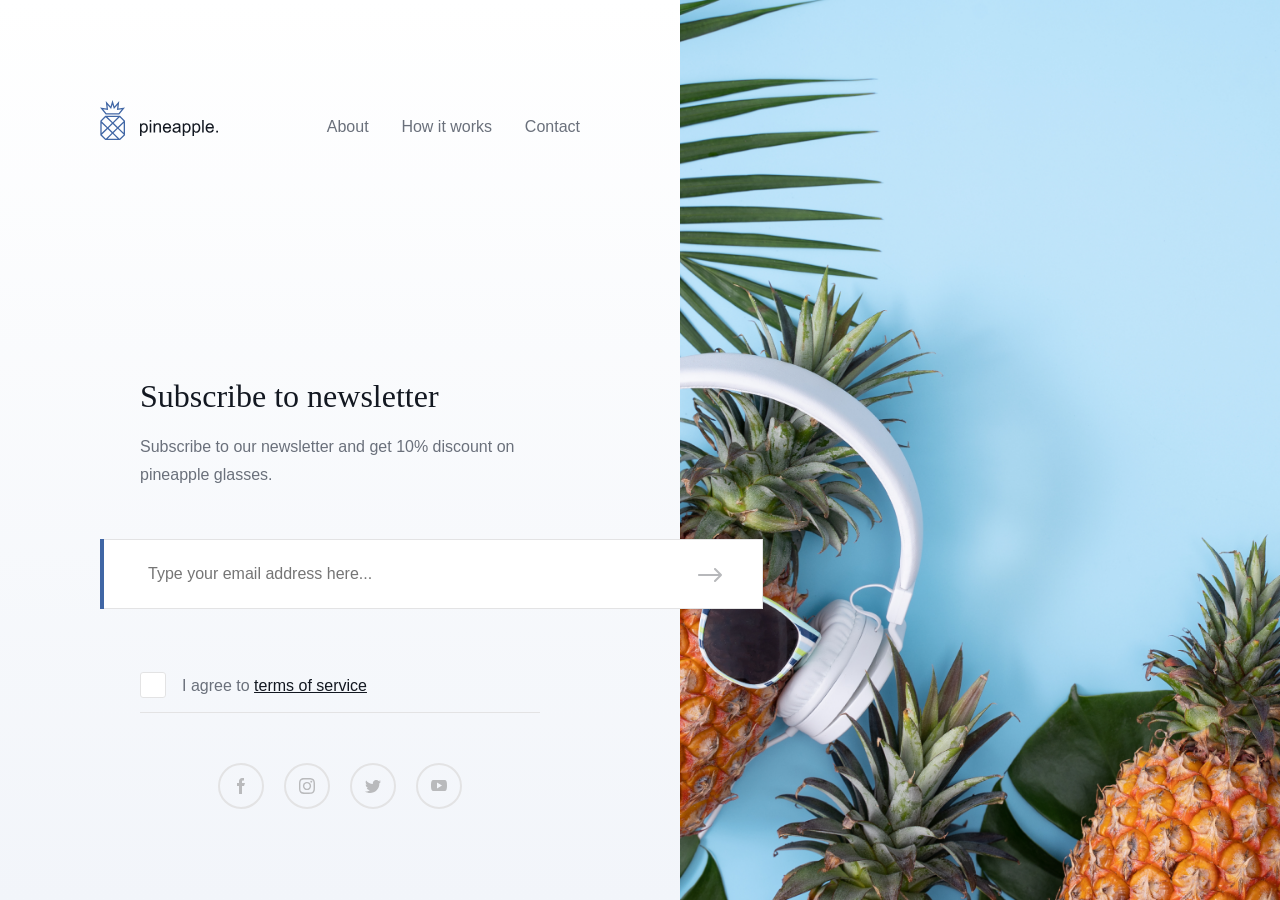
<file: Form-validation-javascript-only/index.html>
<!DOCTYPE html>
<html lang="en">
<head>
    <meta charset="UTF-8">
    <meta content="width=device-width, initial-scale=1.0" name="viewport">
    <title>Subscribe</title>
    <link href="custom.css" rel="stylesheet">
</head>
<body>
<div id="container">
    <div id="main-app-frame">
        <div id="main-app">

            <div id="topbar-container">
                <div id="topbar">

                    <div id="logo-wrapper">

                        <div id="logo">
                            <svg fill="none" height="40" viewBox="0 0 25 40" width="25"
                                 xmlns="http://www.w3.org/2000/svg">
                                <path clip-rule="evenodd"
                                      d="M5.75658 14.5161L0 7.41936L6.57895 8.54839L5.75658 0.967742L10.5263 6.45161L12.5 0L14.4737 6.45161L19.2434 0.967742L18.4211 8.54839L25 7.41936L19.2434 14.5161H5.75658ZM8.07206 10.1146L7.51478 4.97752L11.0926 9.09101L12.5 4.49046L13.9074 9.09101L17.4852 4.97752L16.9279 10.1146L21.8124 9.27632L18.6088 13.2258H6.39123L3.18759 9.27632L8.07206 10.1146Z"
                                      fill="#4066A5"
                                      fill-rule="evenodd"></path>
                                <path clip-rule="evenodd"
                                      d="M20.0658 40H5.26316L0.328947 35.1613V20.6452L5.26316 15.8065H20.0658L25 20.6452V35.1613L20.0658 40ZM7.67582 27.2055L11.8448 23.1172L5.72958 17.1738L1.64474 21.1796V21.344L7.67582 27.2055ZM17.9841 17.0968H7.51948L12.7752 22.2048L17.9841 17.0968ZM8.61039 28.1138L12.7794 24.0255L16.8012 27.9342L12.6322 32.0225L8.61039 28.1138ZM13.7098 23.1131L17.7316 27.0218L23.6842 21.1844V21.1796L19.6828 17.2557L13.7098 23.1131ZM13.5667 32.9308L17.7357 28.8425L23.6842 34.6238V34.6268L19.5208 38.7097H19.5127L13.5667 32.9308ZM18.6662 27.9301L23.6842 32.8071V23.0092L18.6662 27.9301ZM6.7454 28.1179L1.64474 23.1606V33.1199L6.7454 28.1179ZM7.67998 29.0262L11.7017 32.9349L5.81302 38.7097H5.80818L1.80679 34.7857L7.67998 29.0262ZM17.6435 38.7097H7.67383L12.6363 33.8432L17.6435 38.7097Z"
                                      fill="#4066A5"
                                      fill-rule="evenodd"></path>
                            </svg>
                        </div>


                        <div id="logo-type">
                            <svg fill="none" height="16" viewBox="0 0 78 16" width="78"
                                 xmlns="http://www.w3.org/2000/svg">
                                <path d="M0 16V3.45115H1.39834V4.63001C1.72803 4.16871 2.10035 3.82417 2.5153 3.59637C2.93026 3.36288 3.43332 3.24613 4.02449 3.24613C4.79755 3.24613 5.47967 3.44545 6.07084 3.8441C6.662 4.24275 7.10822 4.80655 7.40949 5.5355C7.71076 6.25877 7.86139 7.05321 7.86139 7.91885C7.86139 8.84713 7.6937 9.68429 7.35833 10.4303C7.02864 11.1707 6.54547 11.7402 5.90883 12.1388C5.27787 12.5318 4.61281 12.7282 3.91364 12.7282C3.40206 12.7282 2.94163 12.62 2.53236 12.4036C2.12877 12.1872 1.79624 11.9139 1.53476 11.5836V16H0ZM1.38981 8.03844C1.38981 9.20591 1.62571 10.0687 2.09751 10.6268C2.5693 11.1849 3.14058 11.464 3.81132 11.464C4.49344 11.464 5.07608 11.1764 5.55925 10.6012C6.0481 10.0203 6.29252 9.12333 6.29252 7.9103C6.29252 6.75423 6.05378 5.88859 5.5763 5.3134C5.1045 4.73821 4.53892 4.45061 3.87954 4.45061C3.22584 4.45061 2.64604 4.75814 2.14014 5.3732C1.63992 5.98256 1.38981 6.87097 1.38981 8.03844Z"
                                      fill="#131821"></path>
                                <path d="M9.72868 1.76829V0H11.2634V1.76829H9.72868ZM9.72868 12.5232V3.45115H11.2634V12.5232H9.72868Z"
                                      fill="#131821"></path>
                                <path d="M13.6082 12.5232V3.45115H14.9895V4.74106C15.6546 3.74444 16.6152 3.24613 17.8714 3.24613C18.4171 3.24613 18.9174 3.34579 19.3721 3.54511C19.8325 3.73874 20.1764 3.99502 20.4038 4.31393C20.6312 4.63285 20.7903 5.01157 20.8813 5.45008C20.9381 5.73483 20.9665 6.23314 20.9665 6.94501V12.5232H19.4318V7.00481C19.4318 6.37836 19.3721 5.91137 19.2527 5.60384C19.1334 5.29062 18.9202 5.04289 18.6132 4.86065C18.312 4.67272 17.9567 4.57875 17.5474 4.57875C16.8937 4.57875 16.3282 4.78662 15.8507 5.20235C15.3789 5.61808 15.143 6.40683 15.143 7.56861V12.5232H13.6082Z"
                                      fill="#131821"></path>
                                <path d="M29.5271 9.60171L31.113 9.79819C30.8629 10.7265 30.3997 11.4469 29.7232 11.9594C29.0468 12.472 28.1828 12.7282 27.1312 12.7282C25.8067 12.7282 24.7551 12.3211 23.9764 11.5067C23.2033 10.6866 22.8168 9.53906 22.8168 8.06407C22.8168 6.53782 23.209 5.35327 23.9934 4.51041C24.7779 3.66756 25.7954 3.24613 27.0459 3.24613C28.2567 3.24613 29.2457 3.65901 30.0131 4.48478C30.7805 5.31055 31.1642 6.47233 31.1642 7.9701C31.1642 8.06122 31.1613 8.1979 31.1557 8.38014H24.4027C24.4596 9.37676 24.7409 10.1399 25.2468 10.6695C25.7527 11.1991 26.3837 11.464 27.1397 11.464C27.7024 11.464 28.1828 11.3159 28.5807 11.0198C28.9786 10.7236 29.2941 10.2509 29.5271 9.60171ZM24.488 7.11586H29.5442C29.476 6.35273 29.2827 5.78039 28.9644 5.39883C28.4755 4.80655 27.8417 4.51041 27.063 4.51041C26.3581 4.51041 25.7641 4.74675 25.2809 5.21943C24.8035 5.69212 24.5391 6.32426 24.488 7.11586Z"
                                      fill="#131821"></path>
                                <path d="M38.9574 11.4042C38.3889 11.8882 37.8404 12.2299 37.3118 12.4293C36.7888 12.6286 36.2261 12.7282 35.6235 12.7282C34.6288 12.7282 33.8642 12.4862 33.3299 12.0021C32.7956 11.5124 32.5284 10.8888 32.5284 10.1313C32.5284 9.68713 32.6279 9.28279 32.8268 8.91831C33.0315 8.54814 33.2958 8.252 33.6198 8.0299C33.9495 7.8078 34.319 7.63979 34.7282 7.52589C35.0295 7.44617 35.4843 7.36928 36.0925 7.29525C37.3317 7.14718 38.244 6.97064 38.8295 6.76562C38.8352 6.5549 38.838 6.42107 38.838 6.36412C38.838 5.73768 38.693 5.29632 38.4031 5.04004C38.0109 4.69265 37.4283 4.51895 36.6552 4.51895C35.9333 4.51895 35.399 4.64709 35.0522 4.90336C34.7112 5.15394 34.4582 5.601 34.2934 6.24453L32.7927 6.03951C32.9292 5.39598 33.1537 4.87774 33.4663 4.48478C33.779 4.08614 34.2309 3.78146 34.822 3.57074C35.4132 3.35433 36.0982 3.24613 36.8769 3.24613C37.65 3.24613 38.2781 3.33725 38.7613 3.51949C39.2444 3.70173 39.5997 3.93237 39.8271 4.21143C40.0544 4.48478 40.2136 4.83218 40.3045 5.2536C40.3557 5.51557 40.3813 5.98825 40.3813 6.67165V8.72184C40.3813 10.1513 40.4125 11.0568 40.4751 11.4383C40.5433 11.8142 40.674 12.1758 40.8673 12.5232H39.2643C39.1052 12.2043 39.0028 11.8313 38.9574 11.4042ZM38.8295 7.9701C38.2724 8.1979 37.4368 8.39153 36.3227 8.55099C35.6917 8.64211 35.2455 8.74462 34.984 8.85852C34.7226 8.97241 34.5208 9.14042 34.3787 9.36252C34.2366 9.57893 34.1655 9.82096 34.1655 10.0886C34.1655 10.4987 34.319 10.8404 34.6259 11.1137C34.9386 11.3871 35.3933 11.5238 35.9902 11.5238C36.5813 11.5238 37.1071 11.3956 37.5676 11.1393C38.028 10.8774 38.3662 10.5214 38.5822 10.0715C38.747 9.72415 38.8295 9.2116 38.8295 8.5339V7.9701Z"
                                      fill="#131821"></path>
                                <path d="M42.7687 16V3.45115H44.167V4.63001C44.4967 4.16871 44.869 3.82417 45.284 3.59637C45.699 3.36288 46.202 3.24613 46.7932 3.24613C47.5662 3.24613 48.2484 3.44545 48.8395 3.8441C49.4307 4.24275 49.8769 4.80655 50.1782 5.5355C50.4795 6.25877 50.6301 7.05321 50.6301 7.91885C50.6301 8.84713 50.4624 9.68429 50.127 10.4303C49.7973 11.1707 49.3142 11.7402 48.6775 12.1388C48.0466 12.5318 47.3815 12.7282 46.6823 12.7282C46.1707 12.7282 45.7103 12.62 45.301 12.4036C44.8975 12.1872 44.5649 11.9139 44.3035 11.5836V16H42.7687ZM44.1585 8.03844C44.1585 9.20591 44.3944 10.0687 44.8662 10.6268C45.338 11.1849 45.9093 11.464 46.58 11.464C47.2621 11.464 47.8448 11.1764 48.3279 10.6012C48.8168 10.0203 49.0612 9.12333 49.0612 7.9103C49.0612 6.75423 48.8225 5.88859 48.345 5.3134C47.8732 4.73821 47.3076 4.45061 46.6482 4.45061C45.9945 4.45061 45.4147 4.75814 44.9088 5.3732C44.4086 5.98256 44.1585 6.87097 44.1585 8.03844Z"
                                      fill="#131821"></path>
                                <path d="M52.4888 16V3.45115H53.8872V4.63001C54.2169 4.16871 54.5892 3.82417 55.0042 3.59637C55.4191 3.36288 55.9222 3.24613 56.5133 3.24613C57.2864 3.24613 57.9685 3.44545 58.5597 3.8441C59.1509 4.24275 59.5971 4.80655 59.8983 5.5355C60.1996 6.25877 60.3502 7.05321 60.3502 7.91885C60.3502 8.84713 60.1826 9.68429 59.8472 10.4303C59.5175 11.1707 59.0343 11.7402 58.3977 12.1388C57.7667 12.5318 57.1017 12.7282 56.4025 12.7282C55.8909 12.7282 55.4305 12.62 55.0212 12.4036C54.6176 12.1872 54.2851 11.9139 54.0236 11.5836V16H52.4888ZM53.8787 8.03844C53.8787 9.20591 54.1146 10.0687 54.5864 10.6268C55.0582 11.1849 55.6294 11.464 56.3002 11.464C56.9823 11.464 57.5649 11.1764 58.0481 10.6012C58.5369 10.0203 58.7814 9.12333 58.7814 7.9103C58.7814 6.75423 58.5426 5.88859 58.0652 5.3134C57.5934 4.73821 57.0278 4.45061 56.3684 4.45061C55.7147 4.45061 55.1349 4.75814 54.629 5.3732C54.1288 5.98256 53.8787 6.87097 53.8787 8.03844Z"
                                      fill="#131821"></path>
                                <path d="M62.1749 12.5232V0H63.7097V12.5232H62.1749Z" fill="#131821"></path>
                                <path d="M72.2958 9.60171L73.8817 9.79819C73.6316 10.7265 73.1683 11.4469 72.4919 11.9594C71.8155 12.472 70.9515 12.7282 69.8999 12.7282C68.5754 12.7282 67.5238 12.3211 66.7451 11.5067C65.972 10.6866 65.5855 9.53906 65.5855 8.06407C65.5855 6.53782 65.9777 5.35327 66.7621 4.51041C67.5466 3.66756 68.5641 3.24613 69.8146 3.24613C71.0254 3.24613 72.0144 3.65901 72.7818 4.48478C73.5492 5.31055 73.9329 6.47233 73.9329 7.9701C73.9329 8.06122 73.93 8.1979 73.9244 8.38014H67.1714C67.2282 9.37676 67.5096 10.1399 68.0155 10.6695C68.5214 11.1991 69.1524 11.464 69.9084 11.464C70.4711 11.464 70.9515 11.3159 71.3494 11.0198C71.7473 10.7236 72.0627 10.2509 72.2958 9.60171ZM67.2567 7.11586H72.3129C72.2446 6.35273 72.0514 5.78039 71.7331 5.39883C71.2442 4.80655 70.6104 4.51041 69.8317 4.51041C69.1268 4.51041 68.5328 4.74675 68.0496 5.21943C67.5721 5.69212 67.3078 6.32426 67.2567 7.11586Z"
                                      fill="#131821"></path>
                                <path d="M76.2521 12.5232V10.772H78V12.5232H76.2521Z" fill="#131821"></path>
                            </svg>
                        </div>
                    </div>

                    <div id="nav">
                        <a href="#">About</a>
                        <a href="#">How it works</a>
                        <a href="#">Contact</a>
                    </div>

                </div>
            </div>

            <div id="content-subscribe-outer">
                <div id="content-subscribe">
                    <div id="header">
                        <h1>Subscribe to newsletter</h1>
                        <h2>Subscribe to our newsletter and get 10% discount on pineapple glasses.</h2>
                    </div>
                    <div class="" id="form">
                        <form id="subscription-form">
                            <div id="input-email-container">
                                <div id="input-email-wrapper">
                                    <label for="input-email"></label><input id="input-email" name="email"
                                                                            placeholder="Type your email address here..."
                                                                            type="text">
                                </div>
                                <button id="arrow-button" name="subscribe" type="submit" value="Submit">
                                    <svg fill="#131821" height="14" opacity="0.3" viewBox="0 0 24 14" width="24"
                                         xmlns="http://www.w3.org/2000/svg">
                                        <path d="M17.7071 0.2929C17.3166 -0.0976334 16.6834 -0.0976334 16.2929 0.2929C15.9023 0.683403 15.9023 1.31658 16.2929 1.70708L20.5858 5.99999H1C0.447693 5.99999 0 6.44772 0 6.99999C0 7.55227 0.447693 7.99999 1 7.99999H20.5858L16.2929 12.2929C15.9023 12.6834 15.9023 13.3166 16.2929 13.7071C16.6834 14.0976 17.3166 14.0976 17.7071 13.7071L23.7071 7.70708C24.0977 7.31658 24.0977 6.6834 23.7071 6.2929L17.7071 0.2929Z"></path>
                                    </svg>
                                </button>
                            </div>
                            <div id="error-message">
                                <noscript>JavaScript is not enable.</noscript>
                            </div>
                            <br>
                            <div id="checkbox-container">
                                <label class="container">
                                    <input id="input-terms" name="terms" type="checkbox">
                                    <span class="checkmark"></span>
                                    <label for="input-terms">I agree to <a href="#">terms of service</a></label>
                                </label>
                            </div>
                        </form>
                    </div>
                    <div id="social">
                        <div id="social-container">
                            <div id="social-icon-wrapper">
                                <a href="#">
                                    <div class="icon" id="facebook">
                                        <svg fill="#b9babc" height="16" viewBox="0 0 8 16" width="8"
                                             xmlns="http://www.w3.org/2000/svg">
                                            <path d="M5 5V3.5C5 3.23478 5.10536 2.98043 5.29289 2.79289C5.48043 2.60536 5.73478 2.5 6 2.5H7V0H5C4.20435 0 3.44129 0.31607 2.87868 0.87868C2.31607 1.44129 2 2.20435 2 3V5H0V8H2V16H5V8H7L8 5H5Z"
                                                  opacity="10"></path>
                                        </svg>
                                    </div>
                                </a>
                                <a href="#">
                                    <div class="icon" id="instagram">
                                        <svg fill="#b9babc" height="16" viewBox="0 0 16 16" width="16"
                                             xmlns="http://www.w3.org/2000/svg">
                                            <path d="M1.35144 14.6498C-0.164562 13.1338 0.00848103 11.1079 0.00848103 7.99594C0.00848103 4.95594 -0.191562 2.88209 1.35144 1.34409C2.25912 0.492634 3.46312 0.0283075 4.70746 0.0506312C6.18046 -0.0153688 9.82744 -0.0183688 11.2994 0.0506312C14.3104 0.189631 15.8184 1.892 15.9504 4.702C16.0154 6.174 16.0194 9.81982 15.9504 11.2928C15.8414 13.6718 14.7224 14.9931 13.2394 15.5721C12.1504 15.9941 11.0865 15.992 8.00348 15.992C7.37848 15.992 6.79249 16.0008 6.24249 16.0008C4.14849 15.9988 2.57444 15.8728 1.35144 14.6498ZM13.6295 13.6307C14.6215 12.6307 14.5585 11.2909 14.5585 7.99594C14.5585 5.86094 14.5505 5.60799 14.5115 4.76499C14.3445 1.06499 11.5565 1.43979 8.00445 1.43979L7.97345 1.41977C5.83645 1.41977 5.58545 1.43081 4.73645 1.45981C1.03645 1.64981 1.41949 4.30271 1.41949 7.98471C1.41949 10.7077 1.21947 12.5029 2.33947 13.6209C3.31447 14.5989 4.65046 14.5487 7.98346 14.5487C11.2215 14.5497 12.6215 14.6387 13.6295 13.6307ZM3.90149 7.99887C3.90083 7.45953 4.00658 6.9255 4.2127 6.4271C4.41883 5.92869 4.72124 5.4759 5.10266 5.09458C5.48408 4.71325 5.93703 4.41093 6.43548 4.20493C6.93394 3.99892 7.4681 3.8931 8.00744 3.89389C9.09616 3.89389 10.1403 4.3262 10.9102 5.09604C11.68 5.86588 12.1125 6.91016 12.1125 7.99887C12.1109 9.08768 11.6769 10.1314 10.9059 10.9002C10.135 11.6691 9.09027 12.1003 8.00146 12.099C6.91407 12.099 5.87125 11.6667 5.10235 10.8978C4.33345 10.1289 3.90149 9.08626 3.90149 7.99887ZM5.34149 7.99887C5.34136 8.34893 5.41019 8.69545 5.54406 9.01889C5.67793 9.34234 5.87416 9.63655 6.12164 9.88413C6.36912 10.1317 6.66299 10.3278 6.98639 10.4618C7.30978 10.5958 7.65641 10.6649 8.00647 10.6649C8.35651 10.665 8.70315 10.5962 9.02655 10.4623C9.34995 10.3283 9.64374 10.1317 9.89117 9.88413C10.1386 9.63651 10.3348 9.34239 10.4685 9.01889C10.6022 8.69539 10.6709 8.34892 10.6705 7.99887C10.6706 7.64899 10.6018 7.30261 10.468 6.97934C10.3341 6.65607 10.1379 6.36249 9.8905 6.11508C9.6431 5.86768 9.34933 5.67128 9.02606 5.53745C8.70279 5.40362 8.35635 5.33468 8.00647 5.33481C7.65629 5.33428 7.30945 5.40283 6.98578 5.53647C6.6621 5.67011 6.36791 5.86619 6.12011 6.11362C5.87232 6.36105 5.67575 6.65489 5.54162 6.97837C5.40749 7.30184 5.33844 7.64869 5.33844 7.99887H5.34149ZM11.3155 3.73178C11.3156 3.60585 11.3405 3.48139 11.3889 3.36508C11.4372 3.24878 11.5079 3.14301 11.597 3.05405C11.6862 2.96509 11.792 2.8946 11.9084 2.84653C12.0248 2.79846 12.1495 2.77364 12.2754 2.77378C12.5296 2.77378 12.7734 2.87491 12.9532 3.05454C13.1331 3.23417 13.2342 3.47761 13.2344 3.73178C13.2346 3.85776 13.2099 3.98256 13.1617 4.09897C13.1136 4.21538 13.0429 4.32142 12.9539 4.41049C12.8648 4.49957 12.759 4.56987 12.6426 4.61801C12.5262 4.66616 12.4014 4.6909 12.2754 4.69077C12.1489 4.6913 12.0236 4.66665 11.9066 4.6185C11.7895 4.57036 11.6832 4.49992 11.5937 4.41049C11.5042 4.32107 11.4333 4.21447 11.385 4.09751C11.3367 3.98055 11.312 3.85538 11.3124 3.72885L11.3155 3.73178Z"
                                                  opacity="10"></path>
                                        </svg>
                                    </div>
                                </a>
                                <a href="#">
                                    <div class="icon" id="twitter">
                                        <svg fill="#b9babc" height="13" viewBox="0 0 16 13" width="16"
                                             xmlns="http://www.w3.org/2000/svg">
                                            <path d="M16 1.5378C15.3981 1.8003 14.7616 1.97476 14.11 2.0558C14.7967 1.64843 15.3101 1.00336 15.553 0.242799C14.91 0.624135 14.2065 0.892673 13.473 1.0368C13.0232 0.556934 12.4395 0.223395 11.7977 0.0794801C11.1559 -0.0644347 10.4856 -0.0120742 9.87399 0.229764C9.26233 0.471602 8.73751 0.891745 8.36767 1.43564C7.99782 1.97954 7.80004 2.62207 7.8 3.2798C7.79741 3.53118 7.8229 3.78207 7.876 4.0278C6.57106 3.96421 5.29424 3.62591 4.12902 3.03502C2.96379 2.44414 1.93639 1.61397 1.114 0.598798C0.69185 1.32042 0.561093 2.17597 0.74843 2.99073C0.935767 3.8055 1.42707 4.51803 2.122 4.9828C1.60309 4.97014 1.09481 4.83296 0.64 4.5828V4.6188C0.641802 5.37598 0.903939 6.10952 1.38243 6.69635C1.86093 7.28318 2.52668 7.68761 3.268 7.8418C2.98739 7.91575 2.69819 7.95207 2.408 7.9498C2.19959 7.95351 1.99139 7.93473 1.787 7.8938C1.99894 8.54482 2.40749 9.11414 2.95639 9.52335C3.5053 9.93257 4.16756 10.1616 4.852 10.1788C3.69103 11.0871 2.25908 11.5801 0.785 11.5788C0.522491 11.5783 0.260287 11.5609 0 11.5268C1.49988 12.4933 3.24768 13.0046 5.032 12.9988C6.26023 13.0073 7.4779 12.7717 8.61431 12.3057C9.75071 11.8396 10.7832 11.1524 11.6518 10.284C12.5204 9.4156 13.2078 8.38327 13.6741 7.24696C14.1404 6.11065 14.3762 4.89303 14.368 3.6648C14.368 3.5198 14.363 3.3798 14.356 3.2408C15.003 2.77779 15.5601 2.20068 16 1.5378Z"
                                                  opacity="10"></path>
                                        </svg>
                                    </div>
                                </a>
                                <a href="#">
                                    <div class="icon" id="youtube">
                                        <svg fill="#b9babc" height="11" viewBox="0 0 16 11" width="16"
                                             xmlns="http://www.w3.org/2000/svg">
                                            <path d="M8.00391 11C6.05691 11 3.55597 10.97 2.54297 10.913C1.61497 10.849 1.12871 10.7321 0.678711 9.93506C0.228711 9.13806 0 7.73496 0 5.50696V5.49695C0 3.23695 0.208711 1.86904 0.678711 1.06104C1.11271 0.294035 1.58392 0.147041 2.54492 0.092041C3.56592 0.024041 6.12391 0 8.00391 0C9.88391 0 12.435 0.024041 13.458 0.092041C14.419 0.147041 14.8913 0.292035 15.3203 1.06104C15.7913 1.86104 16.001 3.22802 16.001 5.49902V5.50598C16.001 7.77798 15.7923 9.14501 15.3223 9.93701C14.8923 10.699 14.422 10.849 13.458 10.913C12.448 10.969 9.94991 11 8.00391 11ZM6.00391 2.5V8.5L11.0039 5.5L6.00391 2.5Z"
                                                  opacity="10"></path>
                                        </svg>
                                    </div>
                                </a>
                            </div>
                        </div>
                    </div>
                </div>
            </div>


            <div id="content-thanks-outer">
                <div id="content-thanks">
                    <div id="success-image">
                        <svg fill="none" height="70" viewBox="0 0 44 70" width="44" xmlns="http://www.w3.org/2000/svg">
                            <path clip-rule="evenodd"
                                  d="M13 51C13 50.4477 13.4477 50 14 50H30C30.5523 50 31 50.4477 31 51V61C31 61.5523 30.5523 62 30 62H14C13.4477 62 13 61.5523 13 61V51ZM15 52H29V60H15V52Z"
                                  fill="#4066A5"
                                  fill-rule="evenodd"/>
                            <path clip-rule="evenodd"
                                  d="M8 0C7.44771 0 7 0.447723 7 1V5C7 5.55228 7.44772 6 8 6H9V7H8.1657C7.4119 7 6.7066 6.53748 6.27884 5.92047L5.68489 5.06351C4.806 3.79572 3.35709 3.03665 1.8147 3.03296H1.80081C1.32878 3.03296 0.866241 3.22342 0.529755 3.55728C0.188171 3.89661 0 4.34778 0 4.82794V9.22031C0 12.4582 0.716553 14.8268 2.19077 16.4615C3.48946 17.9018 5.23088 18.6052 6.76764 19.2259C8.55252 19.9469 10.2387 20.6281 11.0571 22.3049C11.3589 22.9237 11.28 23.5205 10.8347 23.9852C10.471 24.3649 9.92801 24.5916 9.3826 24.5916C9.15112 24.5916 8.93655 24.5504 8.74535 24.4692C7.89464 24.1076 7.81107 23.1128 7.83704 22.5518C7.8633 21.986 7.42316 21.506 6.8541 21.48C6.28104 21.457 5.80255 21.8916 5.77644 22.4576C5.69191 24.2883 6.49876 25.7455 7.93518 26.3559C8.38397 26.5465 8.87112 26.6432 9.3826 26.6432C10.4816 26.6432 11.5826 26.1786 12.3279 25.4007C12.4415 25.282 12.5437 25.157 12.6377 25.0284C13.6017 26.4686 15.7199 28.8035 17 30V34C17 34.5523 17.4477 35 18 35H18.8093C18.6024 36.0118 18.2809 37.2426 17.8385 38.4244C17.2437 40.0128 16.4994 41.3217 15.6714 42H6C5.44771 42 5 42.4477 5 43V47C5 47.5523 5.44772 48 6 48H7V64H6C5.44771 64 5 64.4477 5 65V69C5 69.5523 5.44772 70 6 70H38C38.5523 70 39 69.5523 39 69V65C39 64.4477 38.5523 64 38 64H37V48H38C38.5523 48 39 47.5523 39 47V43C39 42.4477 38.5523 42 38 42H28.3286C27.5005 41.3217 26.7562 40.0128 26.1615 38.4244C25.719 37.2426 25.3976 36.0118 25.1907 35H26C26.5523 35 27 34.5523 27 34V30C28.2771 28.8063 30.4076 26.4749 31.37 25.0385C31.462 25.1635 31.5614 25.2849 31.6719 25.4002C32.4173 26.1783 33.5183 26.6429 34.6173 26.6429C35.1288 26.6429 35.6159 26.5462 36.0648 26.3555C37.5011 25.7452 38.308 24.2879 38.2234 22.4574C38.1973 21.8915 37.7146 21.4573 37.1458 21.4797C36.5768 21.5058 36.1367 21.9857 36.1628 22.5516C36.1888 23.1124 36.1052 24.1073 35.2547 24.4688C35.0633 24.5501 34.8489 24.5913 34.6173 24.5913C34.0718 24.5913 33.5289 24.3646 33.1651 23.9849C32.7198 23.5202 32.6409 22.9236 32.9428 22.3048C33.7612 20.6278 35.4472 19.9467 37.2325 19.2256C38.7691 18.6051 40.5104 17.9016 41.8092 16.4613C43.2834 14.8267 44 12.4581 44 9.22015V4.82794C44.0003 4.34778 43.8121 3.89648 43.4701 3.55701C43.1306 3.22028 42.667 3.03159 42.1912 3.03296C40.6432 3.03665 39.1944 3.79587 38.3154 5.06366L37.7214 5.92047C37.2937 6.5376 36.5881 7 35.8343 7H35V6H36C36.5523 6 37 5.55228 37 5V1C37 0.447723 36.5523 0 36 0H8ZM33 6H11V12.4182C11 18.9243 13.9756 25.1141 19.2171 29H24.7982C30.04 25.1141 33 18.9243 33 12.4182V6ZM35 2H9V4H35V2ZM16.0159 44C16.0059 44.0002 15.9959 44.0002 15.9859 44H7V46H37V44H16.0159ZM25.7054 42C25.1178 41.1159 24.6529 40.0986 24.2886 39.1256C23.7454 37.6749 23.3721 36.1714 23.1529 35H20.8472C20.628 36.1714 20.2547 37.6749 19.7115 39.1256C19.3472 40.0986 18.8822 41.1159 18.2946 42H25.7054ZM25 33V31H19V33H19.9831C19.9935 32.9998 20.0039 32.9998 20.0143 33H25ZM9 48H35V64H9V48ZM37 66H7V68H37V66ZM3.72643 15.0916C4.70717 16.1791 6.08502 16.7357 7.54372 17.3248C8.19923 17.5897 8.88362 17.8665 9.54796 18.2054C9.04926 16.3331 9 14.3891 9 12.4182V9H8.1657C6.73355 9 5.39336 8.25754 4.58058 7.0849L3.98663 6.22809C3.54114 5.58536 2.8353 5.1748 2.06281 5.09784V9.22031C2.06281 11.9298 2.60698 13.8503 3.72643 15.0916ZM36.4567 17.3248C37.9155 16.7356 39.2932 16.1792 40.2738 15.0916C41.3933 13.8503 41.9372 11.9298 41.9372 9.22031V5.09836C41.1622 5.1763 40.4582 5.58673 40.0134 6.22836L39.4194 7.08502C38.6068 8.25766 37.2664 9 35.8343 9H35V12.4182C35 14.3859 34.9664 16.3271 34.4692 18.1967C35.1285 17.8617 35.8069 17.5872 36.4567 17.3248Z"
                                  fill="#4066A5"
                                  fill-rule="evenodd"/>
                            <rect fill="#4066A5" height="8" opacity="0.3" width="14" x="15" y="52"/>
                            <rect fill="#4066A5" height="2" opacity="0.3" width="30" x="7" y="44"/>
                            <rect fill="#4066A5" height="2" opacity="0.3" width="26" x="9" y="2"/>
                            <rect fill="#4066A5" height="2" opacity="0.3" width="30" x="7" y="66"/>
                            <rect fill="#4066A5" height="2" opacity="0.3" width="6" x="19" y="31"/>
                        </svg>
                    </div>
                    <h1>Thanks for subscribing!</h1>
                    <h2>You have successfully subscribed to our email listing. Check your email for the discount code.</h2>
                    <div id="social">
                        <div id="social-container">
                            <div id="social-icon-wrapper">
                                <a href="#">
                                    <div class="icon" id="facebook">
                                        <svg fill="#b9babc" height="16" viewBox="0 0 8 16" width="8"
                                             xmlns="http://www.w3.org/2000/svg">
                                            <path d="M5 5V3.5C5 3.23478 5.10536 2.98043 5.29289 2.79289C5.48043 2.60536 5.73478 2.5 6 2.5H7V0H5C4.20435 0 3.44129 0.31607 2.87868 0.87868C2.31607 1.44129 2 2.20435 2 3V5H0V8H2V16H5V8H7L8 5H5Z"
                                                  opacity="10"></path>
                                        </svg>
                                    </div>
                                </a>
                                <a href="#">
                                    <div class="icon" id="instagram">
                                        <svg fill="#b9babc" height="16" viewBox="0 0 16 16" width="16"
                                             xmlns="http://www.w3.org/2000/svg">
                                            <path d="M1.35144 14.6498C-0.164562 13.1338 0.00848103 11.1079 0.00848103 7.99594C0.00848103 4.95594 -0.191562 2.88209 1.35144 1.34409C2.25912 0.492634 3.46312 0.0283075 4.70746 0.0506312C6.18046 -0.0153688 9.82744 -0.0183688 11.2994 0.0506312C14.3104 0.189631 15.8184 1.892 15.9504 4.702C16.0154 6.174 16.0194 9.81982 15.9504 11.2928C15.8414 13.6718 14.7224 14.9931 13.2394 15.5721C12.1504 15.9941 11.0865 15.992 8.00348 15.992C7.37848 15.992 6.79249 16.0008 6.24249 16.0008C4.14849 15.9988 2.57444 15.8728 1.35144 14.6498ZM13.6295 13.6307C14.6215 12.6307 14.5585 11.2909 14.5585 7.99594C14.5585 5.86094 14.5505 5.60799 14.5115 4.76499C14.3445 1.06499 11.5565 1.43979 8.00445 1.43979L7.97345 1.41977C5.83645 1.41977 5.58545 1.43081 4.73645 1.45981C1.03645 1.64981 1.41949 4.30271 1.41949 7.98471C1.41949 10.7077 1.21947 12.5029 2.33947 13.6209C3.31447 14.5989 4.65046 14.5487 7.98346 14.5487C11.2215 14.5497 12.6215 14.6387 13.6295 13.6307ZM3.90149 7.99887C3.90083 7.45953 4.00658 6.9255 4.2127 6.4271C4.41883 5.92869 4.72124 5.4759 5.10266 5.09458C5.48408 4.71325 5.93703 4.41093 6.43548 4.20493C6.93394 3.99892 7.4681 3.8931 8.00744 3.89389C9.09616 3.89389 10.1403 4.3262 10.9102 5.09604C11.68 5.86588 12.1125 6.91016 12.1125 7.99887C12.1109 9.08768 11.6769 10.1314 10.9059 10.9002C10.135 11.6691 9.09027 12.1003 8.00146 12.099C6.91407 12.099 5.87125 11.6667 5.10235 10.8978C4.33345 10.1289 3.90149 9.08626 3.90149 7.99887ZM5.34149 7.99887C5.34136 8.34893 5.41019 8.69545 5.54406 9.01889C5.67793 9.34234 5.87416 9.63655 6.12164 9.88413C6.36912 10.1317 6.66299 10.3278 6.98639 10.4618C7.30978 10.5958 7.65641 10.6649 8.00647 10.6649C8.35651 10.665 8.70315 10.5962 9.02655 10.4623C9.34995 10.3283 9.64374 10.1317 9.89117 9.88413C10.1386 9.63651 10.3348 9.34239 10.4685 9.01889C10.6022 8.69539 10.6709 8.34892 10.6705 7.99887C10.6706 7.64899 10.6018 7.30261 10.468 6.97934C10.3341 6.65607 10.1379 6.36249 9.8905 6.11508C9.6431 5.86768 9.34933 5.67128 9.02606 5.53745C8.70279 5.40362 8.35635 5.33468 8.00647 5.33481C7.65629 5.33428 7.30945 5.40283 6.98578 5.53647C6.6621 5.67011 6.36791 5.86619 6.12011 6.11362C5.87232 6.36105 5.67575 6.65489 5.54162 6.97837C5.40749 7.30184 5.33844 7.64869 5.33844 7.99887H5.34149ZM11.3155 3.73178C11.3156 3.60585 11.3405 3.48139 11.3889 3.36508C11.4372 3.24878 11.5079 3.14301 11.597 3.05405C11.6862 2.96509 11.792 2.8946 11.9084 2.84653C12.0248 2.79846 12.1495 2.77364 12.2754 2.77378C12.5296 2.77378 12.7734 2.87491 12.9532 3.05454C13.1331 3.23417 13.2342 3.47761 13.2344 3.73178C13.2346 3.85776 13.2099 3.98256 13.1617 4.09897C13.1136 4.21538 13.0429 4.32142 12.9539 4.41049C12.8648 4.49957 12.759 4.56987 12.6426 4.61801C12.5262 4.66616 12.4014 4.6909 12.2754 4.69077C12.1489 4.6913 12.0236 4.66665 11.9066 4.6185C11.7895 4.57036 11.6832 4.49992 11.5937 4.41049C11.5042 4.32107 11.4333 4.21447 11.385 4.09751C11.3367 3.98055 11.312 3.85538 11.3124 3.72885L11.3155 3.73178Z"
                                                  opacity="10"></path>
                                        </svg>
                                    </div>
                                </a>
                                <a href="#">
                                    <div class="icon" id="twitter">
                                        <svg fill="#b9babc" height="13" viewBox="0 0 16 13" width="16"
                                             xmlns="http://www.w3.org/2000/svg">
                                            <path d="M16 1.5378C15.3981 1.8003 14.7616 1.97476 14.11 2.0558C14.7967 1.64843 15.3101 1.00336 15.553 0.242799C14.91 0.624135 14.2065 0.892673 13.473 1.0368C13.0232 0.556934 12.4395 0.223395 11.7977 0.0794801C11.1559 -0.0644347 10.4856 -0.0120742 9.87399 0.229764C9.26233 0.471602 8.73751 0.891745 8.36767 1.43564C7.99782 1.97954 7.80004 2.62207 7.8 3.2798C7.79741 3.53118 7.8229 3.78207 7.876 4.0278C6.57106 3.96421 5.29424 3.62591 4.12902 3.03502C2.96379 2.44414 1.93639 1.61397 1.114 0.598798C0.69185 1.32042 0.561093 2.17597 0.74843 2.99073C0.935767 3.8055 1.42707 4.51803 2.122 4.9828C1.60309 4.97014 1.09481 4.83296 0.64 4.5828V4.6188C0.641802 5.37598 0.903939 6.10952 1.38243 6.69635C1.86093 7.28318 2.52668 7.68761 3.268 7.8418C2.98739 7.91575 2.69819 7.95207 2.408 7.9498C2.19959 7.95351 1.99139 7.93473 1.787 7.8938C1.99894 8.54482 2.40749 9.11414 2.95639 9.52335C3.5053 9.93257 4.16756 10.1616 4.852 10.1788C3.69103 11.0871 2.25908 11.5801 0.785 11.5788C0.522491 11.5783 0.260287 11.5609 0 11.5268C1.49988 12.4933 3.24768 13.0046 5.032 12.9988C6.26023 13.0073 7.4779 12.7717 8.61431 12.3057C9.75071 11.8396 10.7832 11.1524 11.6518 10.284C12.5204 9.4156 13.2078 8.38327 13.6741 7.24696C14.1404 6.11065 14.3762 4.89303 14.368 3.6648C14.368 3.5198 14.363 3.3798 14.356 3.2408C15.003 2.77779 15.5601 2.20068 16 1.5378Z"
                                                  opacity="10"></path>
                                        </svg>
                                    </div>
                                </a>
                                <a href="#">
                                    <div class="icon" id="youtube">
                                        <svg fill="#b9babc" height="11" viewBox="0 0 16 11" width="16"
                                             xmlns="http://www.w3.org/2000/svg">
                                            <path d="M8.00391 11C6.05691 11 3.55597 10.97 2.54297 10.913C1.61497 10.849 1.12871 10.7321 0.678711 9.93506C0.228711 9.13806 0 7.73496 0 5.50696V5.49695C0 3.23695 0.208711 1.86904 0.678711 1.06104C1.11271 0.294035 1.58392 0.147041 2.54492 0.092041C3.56592 0.024041 6.12391 0 8.00391 0C9.88391 0 12.435 0.024041 13.458 0.092041C14.419 0.147041 14.8913 0.292035 15.3203 1.06104C15.7913 1.86104 16.001 3.22802 16.001 5.49902V5.50598C16.001 7.77798 15.7923 9.14501 15.3223 9.93701C14.8923 10.699 14.422 10.849 13.458 10.913C12.448 10.969 9.94991 11 8.00391 11ZM6.00391 2.5V8.5L11.0039 5.5L6.00391 2.5Z"
                                                  opacity="10"></path>
                                        </svg>
                                    </div>
                                </a>
                            </div>
                        </div>
                    </div>
                </div>
            </div>

        </div>
    </div>

    <div id="image"></div>

</div>
<script src="validation.js"></script>
</body>
</html>
</file>
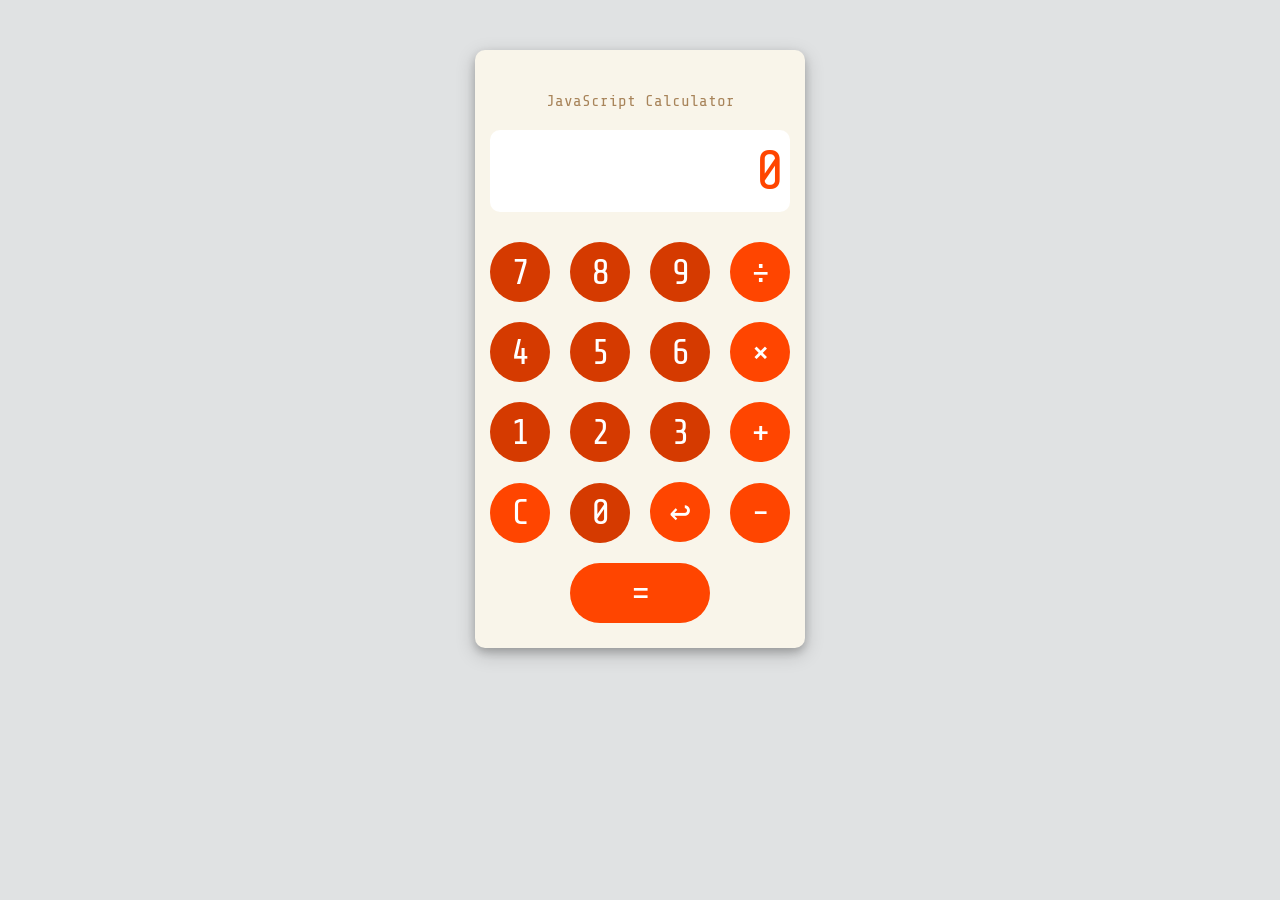
<file: JavaScript-Calculator/JavaScriptCalculator.html>
<!DOCTYPE html>
<html>
<head>
    <meta charset="UTF-8">
    <title>JavaScript Calculator</title>
    <meta name="viewport" content="width=device-width, initial-scale=1.0">
    <link rel="preconnect" href="https://fonts.gstatic.com">
    <link href="https://fonts.googleapis.com/css2?family=Share+Tech+Mono&display=swap" rel="stylesheet"> 
    <style>
        body {
            font-family: 'Share Tech Mono', 'consolas', monospace;
            background-color: #e0e2e3; 
            margin: 0px;
            padding: 50px 0px 0px 0px;
        }
        .button {
            width: 60px;
            height: 60px;
            display: inline-block;
            cursor: pointer;
            border: none;
            outline: none;
            border-radius: 30px;
            font-size: 36px;
            text-align: center;
            font-family: 'Share Tech Mono', 'consolas', monospace;
            margin: 10px;
            background-color: orangered;
            color: rgb(255, 255, 255);
        } 
        .button:active{
            background-color: #db3b00;
        }
        /* .n Calculator Number Keys */
        .n {
            background-color: #d53a00;
        }
        .n:active{
            background-color: orangered;
        }
        #calculator {
            width:320px;  
            background-color: #f9f5ea;
            margin-left: auto;
            margin-right: auto;
            padding: 42px 5px 15px 5px;
            border-radius: 10px;
            box-shadow: 0 4px 8px 0 rgba(0, 0, 0, 0.2), 0 6px 20px 0 rgba(0, 0, 0, 0.19);
        }
        #text {
            width:100%;
            text-align: center;
            margin-bottom: 20px;
            color: #a8845a;
        }
        #output-frame {
            width:100%;
            box-sizing: border-box;
            margin-bottom: 20px;
            padding: 0px 10px 0px 10px;
        }
        #output {
            width:100%;
            box-sizing: border-box;
            padding: 10px;
            font-size: 55px;
            letter-spacing: -5px;
            text-align: right;
            border-radius: 10px;
            color: #ff4500;
            background-color: rgb(255, 255, 255);
            overflow-x: auto;
        }
        #output::selection {
            color: #606060;
            background: #ffffff;
        }
        #equal {
            width: 140px;
            margin-left: 90px;
        }
    </style>
</head>
<body>
<div id="calculator">
    <div id="text">JavaScript Calculator</div>
    <div id="output-frame">
        <div id="output">0</div>
    </div>
    <button class="n button calc_key" value="7">7</button><button class="n button calc_key" value="8">8</button><button class="n button calc_key" value="9">9</button><button class="button calc_key" value="/">÷</button><br>
    <button class="n button calc_key" value="4">4</button><button class="n button calc_key" value="5">5</button><button class="n button calc_key" value="6">6</button><button class="button calc_key" value="*">×</button><br>
    <button class="n button calc_key" value="1">1</button><button class="n button calc_key" value="2">2</button><button class="n button calc_key" value="3">3</button><button class="button calc_key" value="+">+</button><br>
    <button id="clear" class="button">C</button><button class="n button calc_key" value="0">0</button><button id="backspace" class="button">↩</button><button class="button calc_key" value="-">-</button><br>
    <button id="equal" class="button">=</button>
</div>

<script>

function isOnlyDigit(s) {
    for (let i = s.length - 1; i >= 0; i--) {
        const d = s.charCodeAt(i);
        // 48 is the char codes for "0" and 57 is the char codes "9".
        if (d < 48 || d > 57) return false;
    }
    return true;
}


function calc(event) {

    const output            = document.getElementById('output');
    const outputValue       = output.textContent;
    const outputValueLength = outputValue.length;
    const outputlastChar    = outputValue.charAt(outputValue.length-1);
    const keyValue          = event.target.value;
    
    if (event.target.classList.contains('calc_key')) {

        let isKeyValueNumber = true;
        if (isNaN(keyValue)){ isKeyValueNumber = false;} 

        let isOutputValueNumber = true;
        if (isNaN(outputValue)){ isOutputValueNumber = false;}

        let isLastCharNumber = isOnlyDigit(outputlastChar);
        if (outputValue == 0 && isKeyValueNumber) {
            output.innerHTML = keyValue;
        } else if (outputValueLength === 0 || outputValue == 0 && !isKeyValueNumber) {
            output.innerHTML = outputValue + keyValue;
        } else if (!isLastCharNumber && !isKeyValueNumber) { 
            output.innerHTML =  outputValue.slice(0, -1) + keyValue;
        } else if (outputValue != 0 && isLastCharNumber || !isLastCharNumber) { 
            output.innerHTML = outputValue + keyValue;
        }

    } else if (event.target.getAttribute('id') == 'equal') {
        output.innerHTML = eval(outputValue);
    } else if (event.target.getAttribute('id') == 'clear') {
        output.innerHTML = 0;
    } else if (event.target.getAttribute('id') == 'backspace') {
        if (outputValue.length > 1) {
            output.innerHTML = outputValue.slice(0, -1);
        } else if (outputValue.length == 1) {
            output.innerHTML = 0;
        }
    }

}

document.addEventListener("click", calc);

</script>
</body>
</html>
</file>
<file: Form-validation-javascript-only/custom.css>
html{line-height:1.15;-webkit-text-size-adjust:100%}body{margin:0}main{display:block}h1{font-size:2em;margin:.67em 0}hr{box-sizing:content-box;height:0;overflow:visible}pre{font-family:monospace,monospace;font-size:1em}a,a:active,a:focus{background-color:transparent}abbr[title]{border-bottom:none;text-decoration:underline}b,strong{font-weight:bolder}code,kbd,samp{font-family:monospace,monospace;font-size:1em}small{font-size:80%}sub,sup{font-size:75%;line-height:0;position:relative;vertical-align:baseline}sub{bottom:-.25em}sup{top:-.5em}img{border-style:none}button,input,optgroup,select,textarea{font-family:inherit;font-size:100%;line-height:1.15;margin:0}button,input{overflow:visible}button,select{text-transform:none}[type=button],[type=reset],[type=submit],button{-webkit-appearance:button}[type=button]::-moz-focus-inner,[type=reset]::-moz-focus-inner,[type=submit]::-moz-focus-inner,button::-moz-focus-inner{border-style:none;padding:0}[type=button]:-moz-focusring,[type=reset]:-moz-focusring,[type=submit]:-moz-focusring,button:-moz-focusring{outline:1px dotted ButtonText}fieldset{padding:.35em .75em .625em}legend{box-sizing:border-box;color:inherit;display:table;max-width:100%;padding:0;white-space:normal}progress{vertical-align:baseline}textarea{overflow:auto}[type=checkbox],[type=radio]{box-sizing:border-box;padding:0}[type=number]::-webkit-inner-spin-button,[type=number]::-webkit-outer-spin-button{height:auto}[type=search]{-webkit-appearance:textfield;outline-offset:-2px}[type=search]::-webkit-search-decoration{-webkit-appearance:none}::-webkit-file-upload-button{-webkit-appearance:button;font:inherit}details{display:block}summary{display:list-item}template{display:none}[hidden]{display:none}button:focus,input:focus,select:focus,textarea:focus{outline:0}
*,::after,::before{box-sizing:border-box}html{font-size:10px;line-height:10px}body,html{width:100%;height:100%;position:relative}body{margin:0;padding:0;width:100%;height:100%;background-color:#fff;font-family:Arial,Helvetica,sans-serif;color:#6a707b;font-style:normal;font-weight:400;text-align:left;letter-spacing:0}h1{font-family:Georgia,'Times New Roman',Times,serif;font-style:normal;font-weight:400;color:#131821}h2{font-family:Arial,Helvetica,sans-serif;font-style:normal;font-weight:400}#nav a{color:#6a707b;text-decoration:none}#nav a:hover{color:#4066a5;text-decoration:underline}#nav a:active{color:#233759;text-decoration:underline}a{color:#131821;text-decoration:underline}a:hover{text-decoration:underline;color:#4066a5}a:active{text-decoration:underline;color:#233759}#container{position:relative;height:100%}.row:before{display:table;content:" "}.row:after{content:'';display:table;clear:both}#content-subscribe h1,#content-subscribe h2,#content-success h1,#content-success h2{margin:0;padding:0}.container{display:block;position:relative;padding-left:42px;margin-bottom:12px;cursor:pointer;font-size:16px;line-height:28px;-webkit-user-select:none;-moz-user-select:none;-ms-user-select:none;user-select:none}.container input{position:absolute;opacity:0;cursor:pointer;height:0;width:0}.checkmark{position:absolute;top:0;left:0;width:26px;height:26px;background:#fff;border-radius:3px;border:1px solid #e3e3e4}.container input:checked~.checkmark{background:#4066a5;border:0}.checkmark:after{content:"";position:absolute;display:none}.container input:checked~.checkmark:after{display:block}.container .checkmark:after{left:10px;top:4px;width:5px;height:14px;border:solid #fff;border-radius:1px;border-width:0 2px 2px 0;-webkit-transform:rotate(41deg);-ms-transform:rotate(41deg);transform:rotate(41deg)}#social-container{border-top:1px solid #e3e3e4}#social-icon-wrapper:before{display:table;content:" "}#social-icon-wrapper:after{content:'';display:table;clear:both}.icon:hover{box-shadow:0 20px 40px rgba(19,24,33,.3)}#facebook:hover svg,#instagram:hover svg,#twitter:hover svg,#youtube:hover svg{fill:#fff}#facebook{padding-top:13px;padding-left:17px}#facebook:hover{background:#4267b2;border-color:#4267b2}#facebook:active{background:#2f4a80;border-color:#2f4a80}#instagram{padding-top:13px;padding-left:13px}#instagram:hover{background:#c13584;border-color:#c13584}#instagram:active{background:#8f2762;border-color:#8f2762}#twitter{padding-top:15px;padding-left:13px}#twitter:hover{background:#1da1f2;border-color:#1da1f2}#twitter:active{background:#177fbf;border-color:#177fbf}#youtube{padding-top:15px;padding-left:13px}#youtube:hover{background:red;border-color:red}#youtube:active{background:#c00;border-color:#c00}#logo-wrapper a,#social-icon-wrapper a{font-size:10px;line-height:10px;text-decoration:none;color:transparent}@media (max-width:767px){a{font-size:1.4rem;line-height:2.4rem}#image{margin:0;padding:0}#container{width:100%;min-height:100%;background-image:url(image_summer1240x1080.png);background-repeat:no-repeat;background-position:center;background-origin:border-box;background-position-y:bottom;background-size:cover}#main-app-frame{width:100%;height:100%;z-index:999}#main-app{width:100%;height:100%;background:0 0!important;position:fixed;top:0;overflow-y:scroll;overflow-x:hidden;padding-top:0}.row{width:100%}#topbar-container{width:100%;background:#fff}#topbar{height:66px;background-color:#fff;width:100%;padding-left:20px;padding-right:20px}#topbar a{line-height:24px;margin-left:20px}#nav{float:right;height:100%}#nav a{font-style:normal;font-weight:400;font-size:1.4rem;line-height:66px;margin-left:20px}#logo-wrapper{float:left;height:100%}#logo{margin-top:10px;margin-right:15px;float:left}#logo-type{margin-top:30px;float:left}#logo-wrapper{float:left;height:100%}#logo{float:left;width:25px;height:40px}h1{font-size:2.4rem;line-height:3.4rem}h2{font-size:1.4rem;line-height:2.6rem}#content-subscribe h1{margin-bottom:10px}#content-subscribe h2{margin-bottom:20px}#content-subscribe-outer{width:100%;margin-top:188px}#content-subscribe{background:linear-gradient(180deg,#fff 0,#f2f5fa 100%);width:335px;max-height:371px;padding:30px 20px 30px 20px;margin:0 auto}#content-thanks-outer{width:100%;margin-top:188px}#content-thanks{margin:0 auto;width:335px;height:371px;background:linear-gradient(180deg,#fff 0,#f2f5fa 100%);padding:30px 20px 30px 20px}#success-image{margin-bottom:39px}#content-thanks h2{margin-bottom:39px}#input-email-wrapper{border:1px solid #e3e3e4;border-left:0;height:70px}#input-email{box-sizing:border-box;width:100%;height:100%;border:0;background:#fff;padding:18px 49px 18px 19px;font-family:Arial,Helvetica,sans-serif;font-style:normal;font-weight:400;font-size:16px;line-height:24px;color:#6a707b}#input-email-container{border-left:4px solid #4066a5;position:relative;margin-bottom:20px}#arrow-button{height:68px;width:49px;border:none;display:block;cursor:pointer;position:absolute;top:1px;right:1px;padding:23px 15px 23px 10px;background:#fff}#input-email:hover{color:#131821}input:focus{box-shadow:0 30px 40px rgba(19,24,33,.06);color:#131821}#input-email-wrapper:hover{box-shadow:0 30px 40px rgba(19,24,33,.06);border:1px solid #4066a5;border-left:0}#input-email-container:hover #input-email-wrapper{box-shadow:0 30px 40px rgba(19,24,33,.06);border:1px solid #4066a5;border-left:0;color:#131821}#input-email-container:hover #arrow-button svg{fill:#4066a5;opacity:100}#social-container{width:295px;height:66px;padding-top:20px}#social-icon-wrapper{width:224px;margin:0 auto}.icon{width:46px;height:46px;border-radius:50%;border:2px solid #e3e3e4;float:left;cursor:pointer;margin-left:5px;margin-right:5px}#error-message{text-align:center}}@media (max-width:424px){#logo{margin:10px 0 0 0;float:left}#logo-type{display:none}}@media (min-width:768px){p{font-size:1.6rem;line-height:2.8rem}a{font-size:1.6rem;line-height:2.8rem}#image{width:100%;height:100%;background-image:url(image_summer1240x1080.png);background-repeat:no-repeat;background-position:center;background-position-y:bottom;background-size:cover}#container{max-width:1920px;padding-left:680px;background:linear-gradient(180deg,#fff 0,#f2f5fa 100%)}#main-app-frame{width:768px;height:100%;position:fixed;left:0;top:0;overflow-y:auto;overflow-x:hidden}#main-app{width:680px;padding-top:100px;height:100%}#topbar{width:480px;height:40px;margin:0 auto}#topbar-container{width:680px}#nav{height:26px;float:right;margin-top:14px}#topbar a{line-height:26px;margin-left:30px}#topbar{width:480px;height:40px}#logo-wrapper{float:left;height:100%}#logo{float:left;width:25px;height:40px}#logo-type{margin-left:15px;margin-top:20px;width:78px;height:16px;float:left}#content-subscribe-outer{position:absolute;left:0;right:0;margin-left:100px;margin-top:234px;padding-left:40px}#content-subscribe{width:400px}#content-thanks-outer{width:680px;margin-top:130px}#content-thanks{width:400px;margin:0 auto}#success-image{margin-bottom:30px}#content-thanks h2{margin-bottom:50px}h1{font-size:3.2rem;line-height:4.4rem}h2{font-size:1.6rem;line-height:2.8rem}#content-subscribe h1{margin-bottom:15px}#content-subscribe h2{margin-bottom:50px}#input-email-wrapper{border:1px solid #e3e3e4;border-left:0;height:70px}#input-email{box-sizing:border-box;width:100%;height:100%;border:0;background:#fff;padding:23px 83px 23px 44px;font-family:Arial,Helvetica,sans-serif;font-style:normal;font-weight:400;font-size:16px;line-height:24px;color:#6a707b}#input-email-container{border-left:4px solid #4066a5;position:relative}#arrow-button{height:68px;width:83px;border:none;display:block;cursor:pointer;position:absolute;top:1px;right:1px;padding:28px 40px 28px 19px;background:#fff}#input-email:focus,#input-email:hover{color:#131821}input:focus{box-shadow:0 30px 40px rgba(19,24,33,.06);color:#131821}#input-email-wrapper:hover{box-shadow:0 30px 40px rgba(19,24,33,.06);border:1px solid #4066a5;border-left:0}#input-email-container:hover #input-email-wrapper{box-shadow:0 30px 40px rgba(19,24,33,.06);border:1px solid #4066a5;border-left:0;color:#131821}#input-email-container:hover #arrow-button svg{fill:#4066a5;opacity:100}#input-email-container{width:663px;margin-left:-40px;margin-bottom:53px;border-left:4px solid #4066a5;position:relative}#social-container{width:400px;height:96px;padding-top:50px}#social-icon-wrapper{width:264px;margin:0 auto}.icon{width:46px;height:46px;border-radius:50%;border:2px solid #e3e3e4;float:left;cursor:pointer;margin-left:10px;margin-right:10px}}@media (min-width:1920px){body{background-color:#fff}#container{position:relative;width:1920px;margin:0 auto}#main-app-frame{position:absolute;left:0;top:0}}#error-message {font-size:16px; color: #ef4226; margin:0;padding:0;}#error-message div{margin-bottom:14px;line-height:16px;}#content-thanks-outer{display:none;}
</file>
